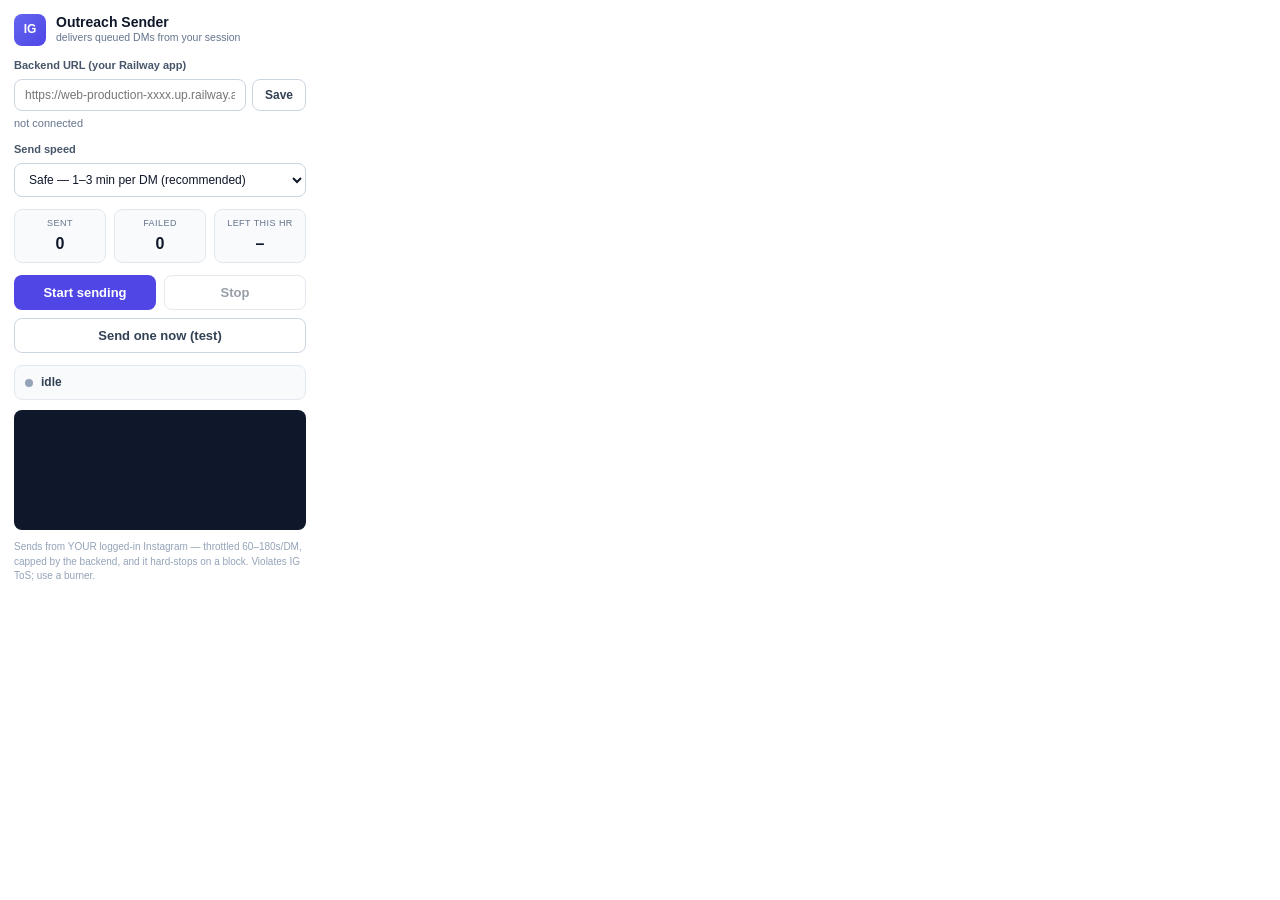
<file: extension/popup.html>
<!doctype html>
<html lang="en">
<head>
<meta charset="utf-8" />
<link rel="stylesheet" href="popup.css" />
</head>
<body>
<div class="wrap">
  <header>
    <span class="logo">IG</span>
    <div>
      <div class="title">Outreach Sender</div>
      <div class="sub">delivers queued DMs from your session</div>
    </div>
  </header>

  <div class="alert" id="loginWarn" hidden>⚠ Not logged into instagram.com in this browser.</div>

  <label>Backend URL (your Railway app)</label>
  <div class="row">
    <input id="backend" placeholder="https://web-production-xxxx.up.railway.app" autocomplete="off" spellcheck="false" />
    <button id="save" class="btn ghost sm">Save</button>
  </div>
  <div class="conn" id="conn">not connected</div>

  <label style="margin-top:10px">Send speed</label>
  <select id="speed">
    <option value="safe">Safe — 1–3 min per DM (recommended)</option>
    <option value="fast">Fast — 15–45s per DM</option>
    <option value="test">Test — 4–9s per DM (burst; testing only)</option>
  </select>

  <div class="stats">
    <div class="stat"><span class="k">Sent</span><span class="v" id="sent">0</span></div>
    <div class="stat"><span class="k">Failed</span><span class="v" id="failed">0</span></div>
    <div class="stat"><span class="k">Left this hr</span><span class="v" id="remaining">–</span></div>
  </div>

  <div class="actions">
    <button id="start" class="btn primary">Start sending</button>
    <button id="stop" class="btn ghost" disabled>Stop</button>
  </div>
  <button id="sendNow" class="btn ghost wide">Send one now (test)</button>

  <div class="statusbar" id="statusbar" data-state="idle">
    <span class="dot"></span><span id="statusText">idle</span>
  </div>

  <div class="logs" id="logs"></div>

  <p class="fine">
    Sends from YOUR logged-in Instagram — throttled 60–180s/DM, capped by the
    backend, and it hard-stops on a block. Violates IG ToS; use a burner.
  </p>
</div>
<script src="popup.js"></script>
</body>
</html>
</file>
<file: extension/popup.css>
:root{--bg:#fff;--fg:#0f172a;--muted:#64748b;--line:#e2e8f0;--line2:#cbd5e1;
      --accent:#4f46e5;--accent-d:#4338ca;--ok:#059669;--r:8px}
*{box-sizing:border-box}
body{margin:0}
.wrap{width:320px;padding:14px;font:13px/1.45 -apple-system,BlinkMacSystemFont,"Segoe UI",Roboto,sans-serif;color:var(--fg);background:var(--bg)}
header{display:flex;align-items:center;gap:10px;margin-bottom:12px}
.logo{width:32px;height:32px;border-radius:8px;display:grid;place-items:center;background:linear-gradient(135deg,#6366f1,#4f46e5);color:#fff;font-weight:800;font-size:12px}
.title{font-size:14px;font-weight:700;line-height:1.1}
.sub{font-size:10.5px;color:var(--muted)}
label{display:block;font-size:11px;font-weight:600;color:#475569;margin:10px 0 5px}
input,select{width:100%;padding:8px 10px;font-size:12px;border:1px solid var(--line2);border-radius:var(--r);color:var(--fg);background:#fff}
input:focus,select:focus{outline:none;border-color:var(--accent);box-shadow:0 0 0 3px rgba(79,70,229,.15)}
.row{display:flex;gap:6px}
.row input{flex:1}
.conn{font-size:11px;color:var(--muted);margin-top:5px}
.conn.ok{color:var(--ok);font-weight:600}
.conn.bad{color:#b91c1c;font-weight:600}
.alert{background:#fef2f2;border:1px solid #fecaca;color:#b91c1c;padding:7px 9px;border-radius:var(--r);font-size:11px;margin-bottom:8px}
.stats{display:grid;grid-template-columns:repeat(3,1fr);gap:8px;margin:12px 0}
.stat{background:#f8fafc;border:1px solid var(--line);border-radius:var(--r);padding:7px 8px;text-align:center}
.stat .k{display:block;font-size:9px;text-transform:uppercase;letter-spacing:.05em;color:var(--muted)}
.stat .v{display:block;font-size:16px;font-weight:700;margin-top:2px}
.actions{display:flex;gap:8px}
.btn{flex:1;padding:9px 12px;font-size:13px;font-weight:600;border:1px solid transparent;border-radius:var(--r);cursor:pointer}
.btn:disabled{opacity:.5;cursor:not-allowed}
.btn.sm{flex:none;padding:8px 12px;font-size:12px}
.btn.wide{width:100%;margin-top:8px}
.primary{background:var(--accent);color:#fff}
.primary:hover:not(:disabled){background:var(--accent-d)}
.ghost{background:#fff;color:#334155;border-color:var(--line2)}
.ghost:hover:not(:disabled){background:#f8fafc}
.statusbar{display:flex;align-items:center;gap:8px;margin-top:12px;padding:8px 10px;background:#f8fafc;border:1px solid var(--line);border-radius:var(--r);font-size:12px;font-weight:600;color:#334155}
.statusbar .dot{width:8px;height:8px;border-radius:50%;background:#94a3b8;flex:none}
.statusbar[data-state=run] .dot{background:var(--accent);animation:pulse 1.2s infinite}
.statusbar[data-state=stop] .dot{background:#dc2626}
@keyframes pulse{0%,100%{opacity:1}50%{opacity:.35}}
.logs{margin-top:10px;height:120px;overflow:auto;background:#0f172a;color:#93c5fd;border-radius:var(--r);padding:8px;font:11px/1.5 ui-monospace,Menlo,monospace;white-space:pre-wrap}
.fine{color:#94a3b8;font-size:10px;line-height:1.45;margin:10px 0 0}
</file>
